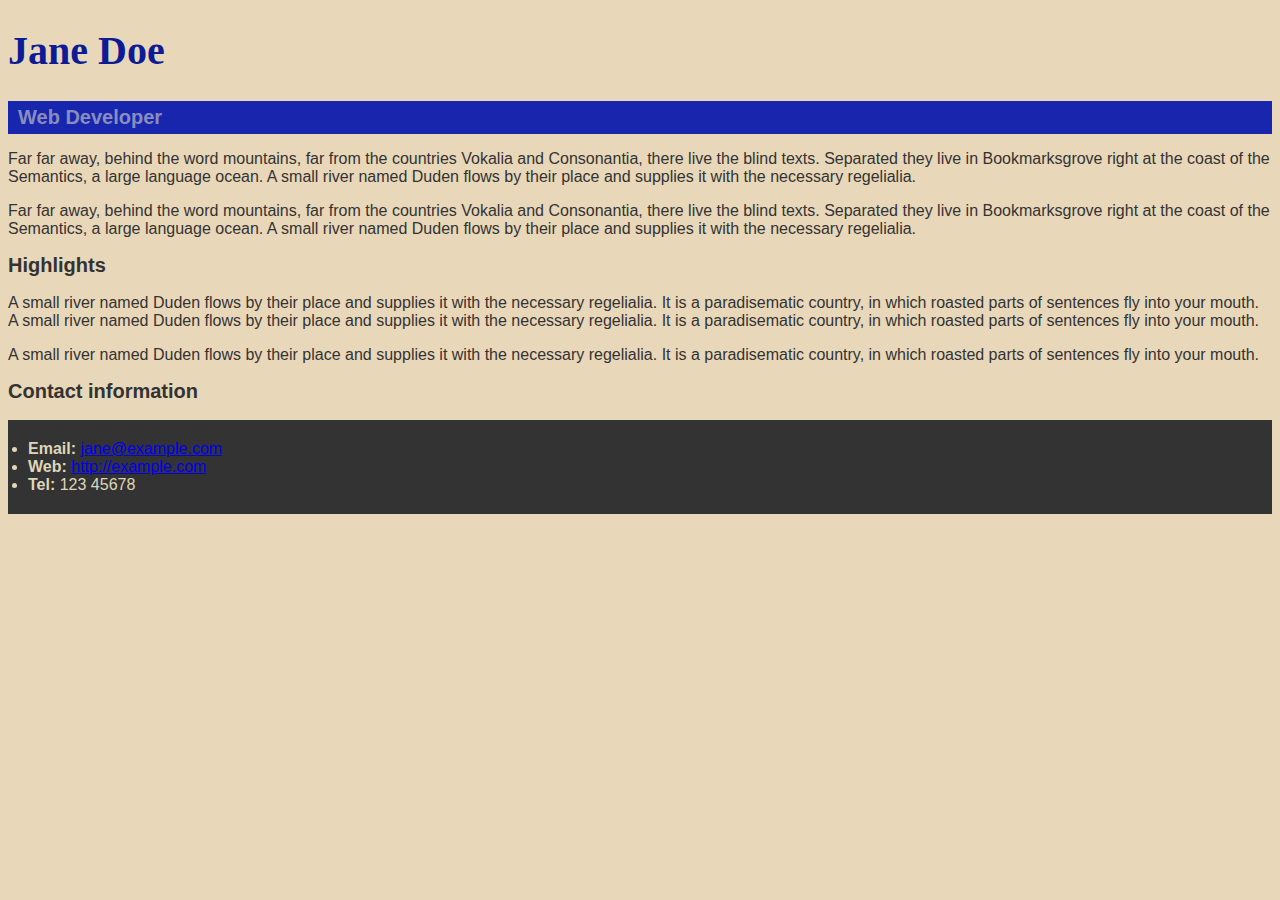
<file: Aula07-Exercicio_de_mesa/index.html>
<!DOCTYPE html>
<html lang="en">

  <head>
    <meta charset="utf-8">
    <title>Jane Doe</title>
    <link rel="stylesheet" href="style.css">
  </head>

  <body>
    <header>
      <h1>Jane Doe</h1>
      <div class="job-title">Web Developer</div>
    </header>

    <main>
      <p>Far far away, behind the word mountains, far from the countries Vokalia and Consonantia, 
        there live the blind texts. Separated they live in Bookmarksgrove right at the coast of 
        the Semantics, a large language ocean. A small river named Duden flows by their place and 
        supplies it with the necessary regelialia.</p>
      <p>Far far away, behind the word mountains, far from the countries Vokalia and Consonantia, 
        there live the blind texts. Separated they live in Bookmarksgrove right at the coast of 
        the Semantics, a large language ocean. A small river named Duden flows by their place and 
        supplies it with the necessary regelialia.</p>

      <h2 id="high">Highlights</h2>

      <p>A small river named Duden flows by their place and supplies it with the necessary regelialia. 
        It is a paradisematic country, in which roasted parts of sentences fly into your mouth. 
        A small river named Duden flows by their place and supplies it with the necessary regelialia. 
        It is a paradisematic country, in which roasted parts of sentences fly into your mouth.</p>
      <p>A small river named Duden flows by their place and supplies it with the necessary regelialia. 
        It is a paradisematic country, in which roasted parts of sentences fly into your mouth.</p>

    </main>

    <footer>
      <h2>Contact information</h2>
      <ul>
        <li><strong>Email:</strong>
          <a href="mailto:jane@example.com">jane@example.com</a>
        </li>
        <li><strong>Web:</strong>
          <a href="http://example.com">http://example.com</a>
        </li>
        <li><strong>Tel:</strong> 123 45678</li>
      </ul>
    </footer>

  </body>

</html>
</file>
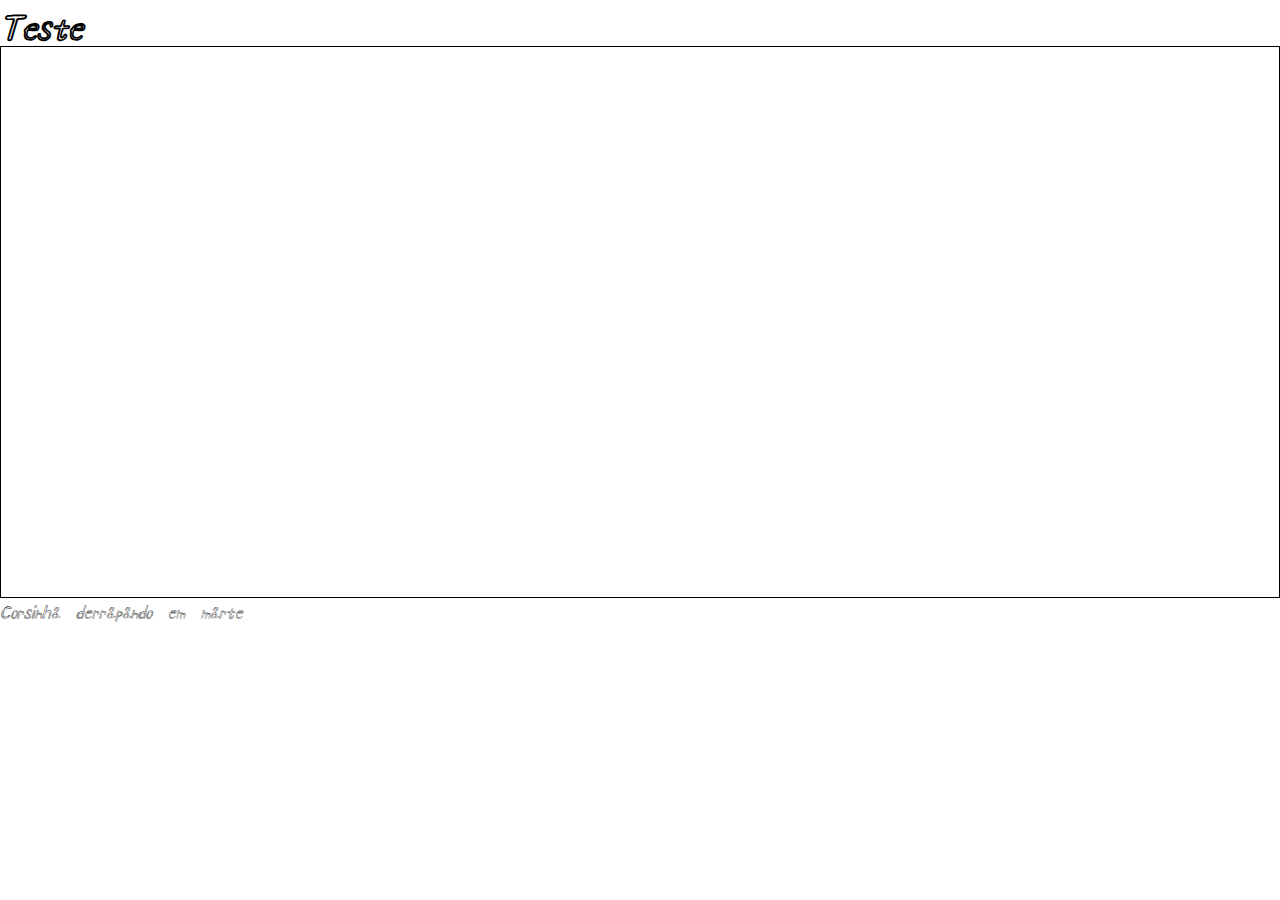
<file: Aula08/index.html>
<!DOCTYPE html>
<html lang="en">
<head>
    <meta charset="UTF-8">
    <meta http-equiv="X-UA-Compatible" content="IE=edge">
    <meta name="viewport" content="width=device-width, initial-scale=1.0">
    <link rel="stylesheet" href="css.css">
    <title>Aula 8</title>
</head>
<body>

    <h1>Teste</h1>
    <div class="background1"></div>
    
    <p>Corsinha derrapando em marte</p>

    
</body>
</html>
</file>
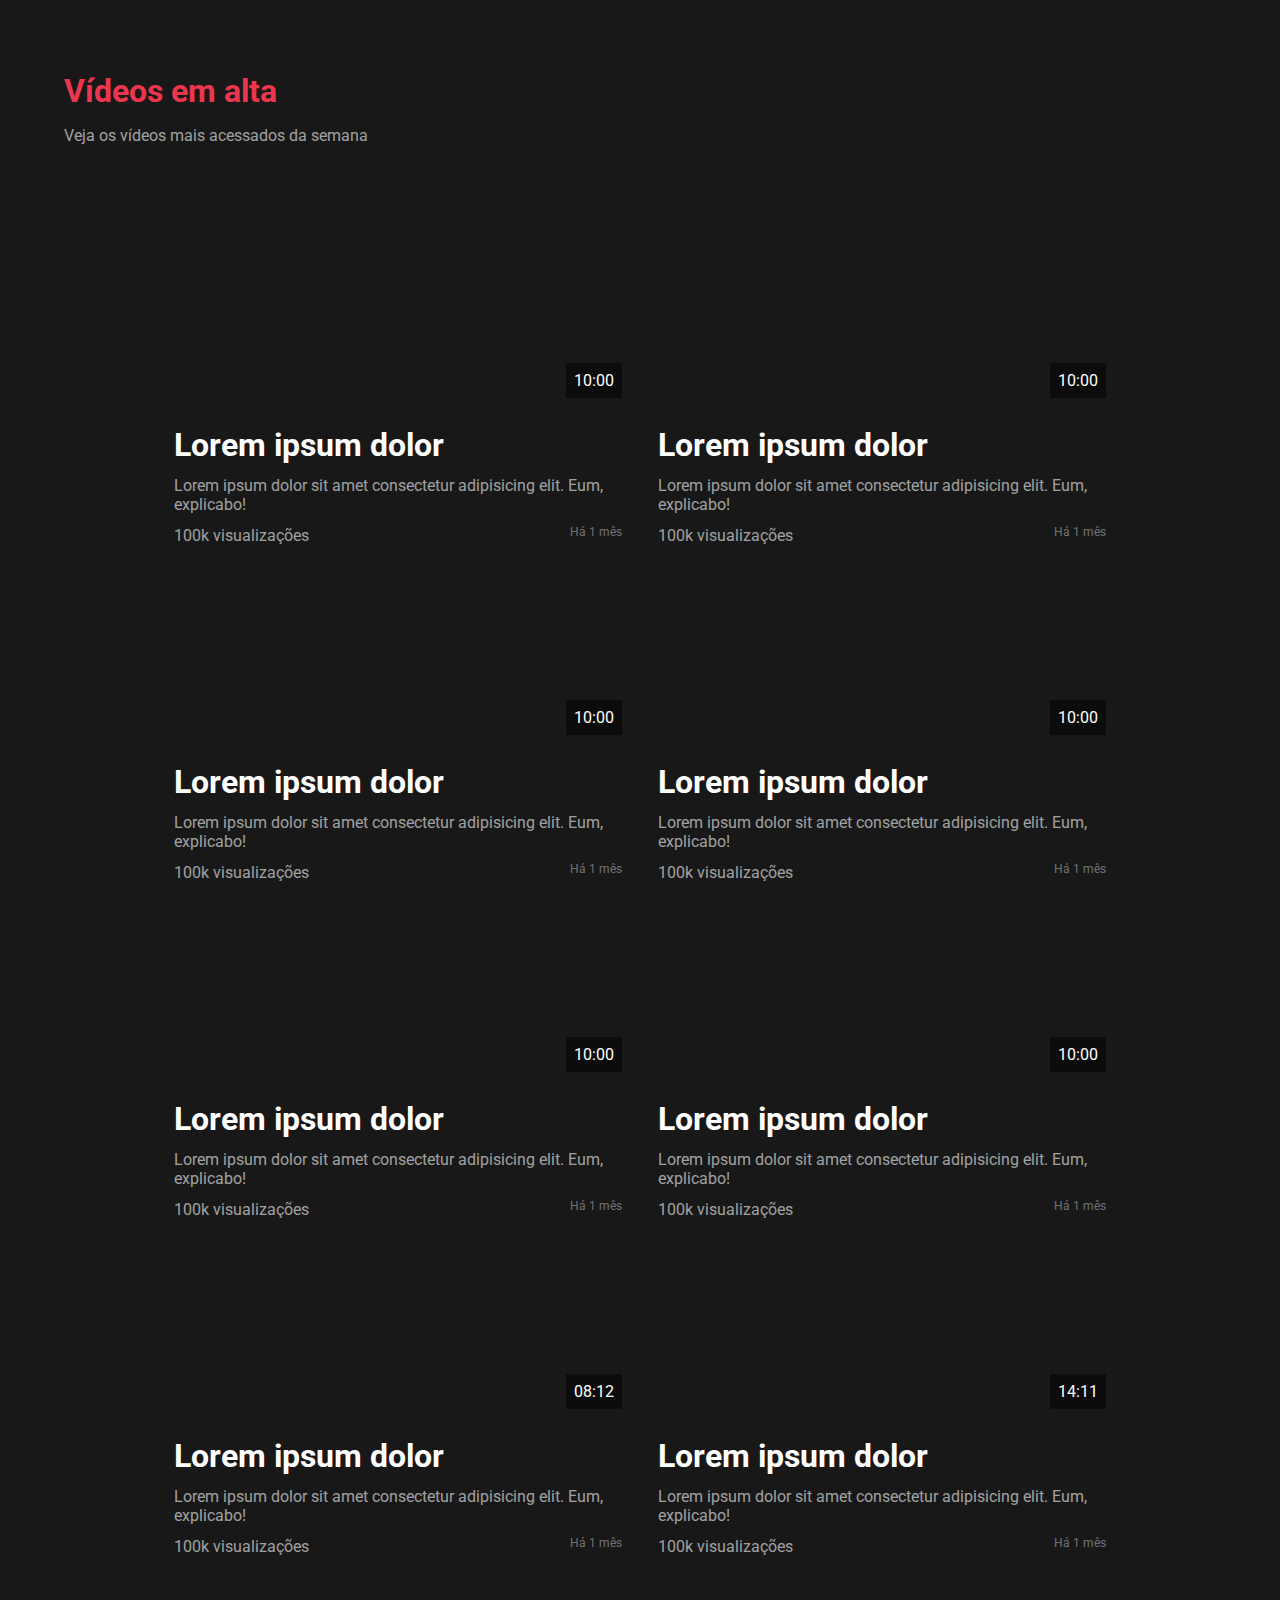
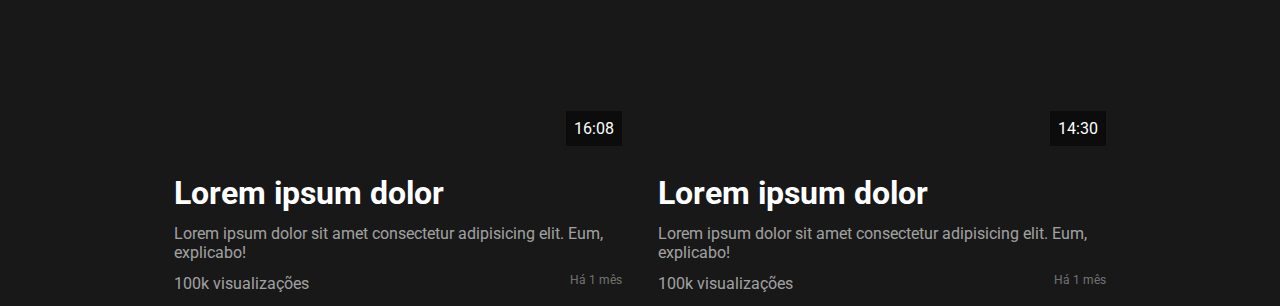
<file: Aula09-Mesadetrabalho/index.html>
<html>

    <head>

        <title>Titulo da Página</title>
        <link rel="stylesheet" href="style.css">
       
    </head>

    <body>

        <h1 class="page-title">Vídeos em alta</h1>
        <p class="page-description">Veja os vídeos mais acessados da semana</p>

        <section class="videos">

            <div class="video1">

                <span class="video-time">10:00</span>

                <h1 class="video-title">Lorem ipsum dolor</h1>

                <p class="video-description">Lorem ipsum dolor sit amet consectetur adipisicing elit. Eum, explicabo!</p>

                <span class="video-views">100k visualizações</span>

                <time class="video-date">Há 1 mês</time>

            </div>

            <div class="video2">

                <span class="video-time">10:00</span>

                <h1 class="video-title">Lorem ipsum dolor</h1>

                <p class="video-description">Lorem ipsum dolor sit amet consectetur adipisicing elit. Eum, explicabo!</p>

                <span class="video-views">100k visualizações</span>

                <time class="video-date">Há 1 mês</time>

            </div>

            <div class="video3">

                <span class="video-time">10:00</span>

                <h1 class="video-title">Lorem ipsum dolor</h1>

                <p class="video-description">Lorem ipsum dolor sit amet consectetur adipisicing elit. Eum, explicabo!</p>

                <span class="video-views">100k visualizações</span>

                <time class="video-date">Há 1 mês</time>

            </div>

            <div class="video4">

                <span class="video-time">10:00</span>

                <h1 class="video-title">Lorem ipsum dolor</h1>

                <p class="video-description">Lorem ipsum dolor sit amet consectetur adipisicing elit. Eum, explicabo!</p>

                <span class="video-views">100k visualizações</span>

                <time class="video-date">Há 1 mês</time>

            </div>

            <div class="video5">

                <span class="video-time">10:00</span>

                <h1 class="video-title">Lorem ipsum dolor</h1>

                <p class="video-description">Lorem ipsum dolor sit amet consectetur adipisicing elit. Eum, explicabo!</p>

                <span class="video-views">100k visualizações</span>

                <time class="video-date">Há 1 mês</time>

            </div>

            <div class="video6">

                <span class="video-time">10:00</span>

                <h1 class="video-title">Lorem ipsum dolor</h1>

                <p class="video-description">Lorem ipsum dolor sit amet consectetur adipisicing elit. Eum, explicabo!</p>

                <span class="video-views">100k visualizações</span>

                <time class="video-date">Há 1 mês</time>

            </div>

            <div class="video7">

                <span class="video-time">08:12</span>

                <h1 class="video-title">Lorem ipsum dolor</h1>

                <p class="video-description">Lorem ipsum dolor sit amet consectetur adipisicing elit. Eum, explicabo!</p>

                <span class="video-views">100k visualizações</span>

                <time class="video-date">Há 1 mês</time>

            </div>

            <div class="video8">

                <span class="video-time">14:11</span>

                <h1 class="video-title">Lorem ipsum dolor</h1>

                <p class="video-description">Lorem ipsum dolor sit amet consectetur adipisicing elit. Eum, explicabo!</p>

                <span class="video-views">100k visualizações</span>

                <time class="video-date">Há 1 mês</time>

            </div>

            <div class="video9">

                <span class="video-time">16:08</span>

                <h1 class="video-title">Lorem ipsum dolor</h1>

                <p class="video-description">Lorem ipsum dolor sit amet consectetur adipisicing elit. Eum, explicabo!</p>

                <span class="video-views">100k visualizações</span>

                <time class="video-date">Há 1 mês</time>

            </div>

            <div class="video10">

                <span class="video-time">14:30</span>

                <h1 class="video-title">Lorem ipsum dolor</h1>

                <p class="video-description">Lorem ipsum dolor sit amet consectetur adipisicing elit. Eum, explicabo!</p>

                <span class="video-views">100k visualizações</span>

                <time class="video-date">Há 1 mês</time>

            </div>

        </section>

    </body>

</html>
</file>
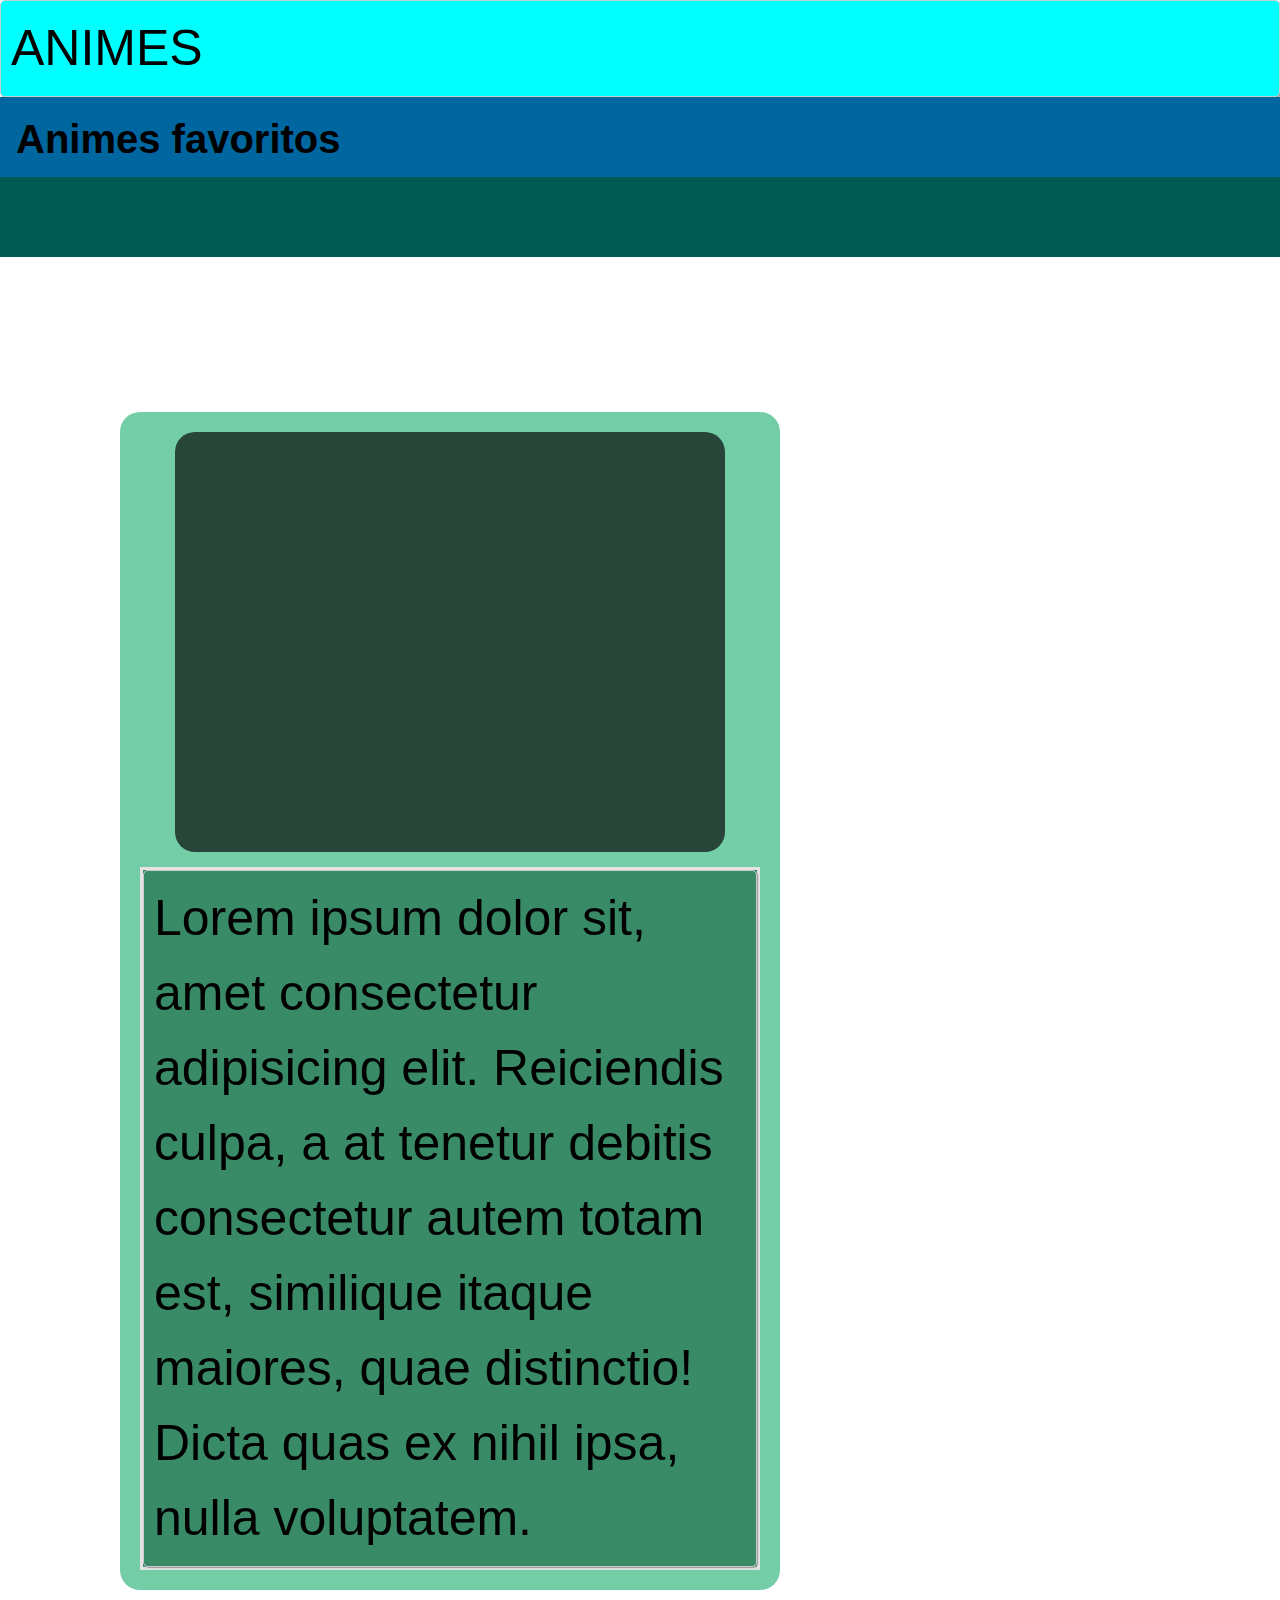
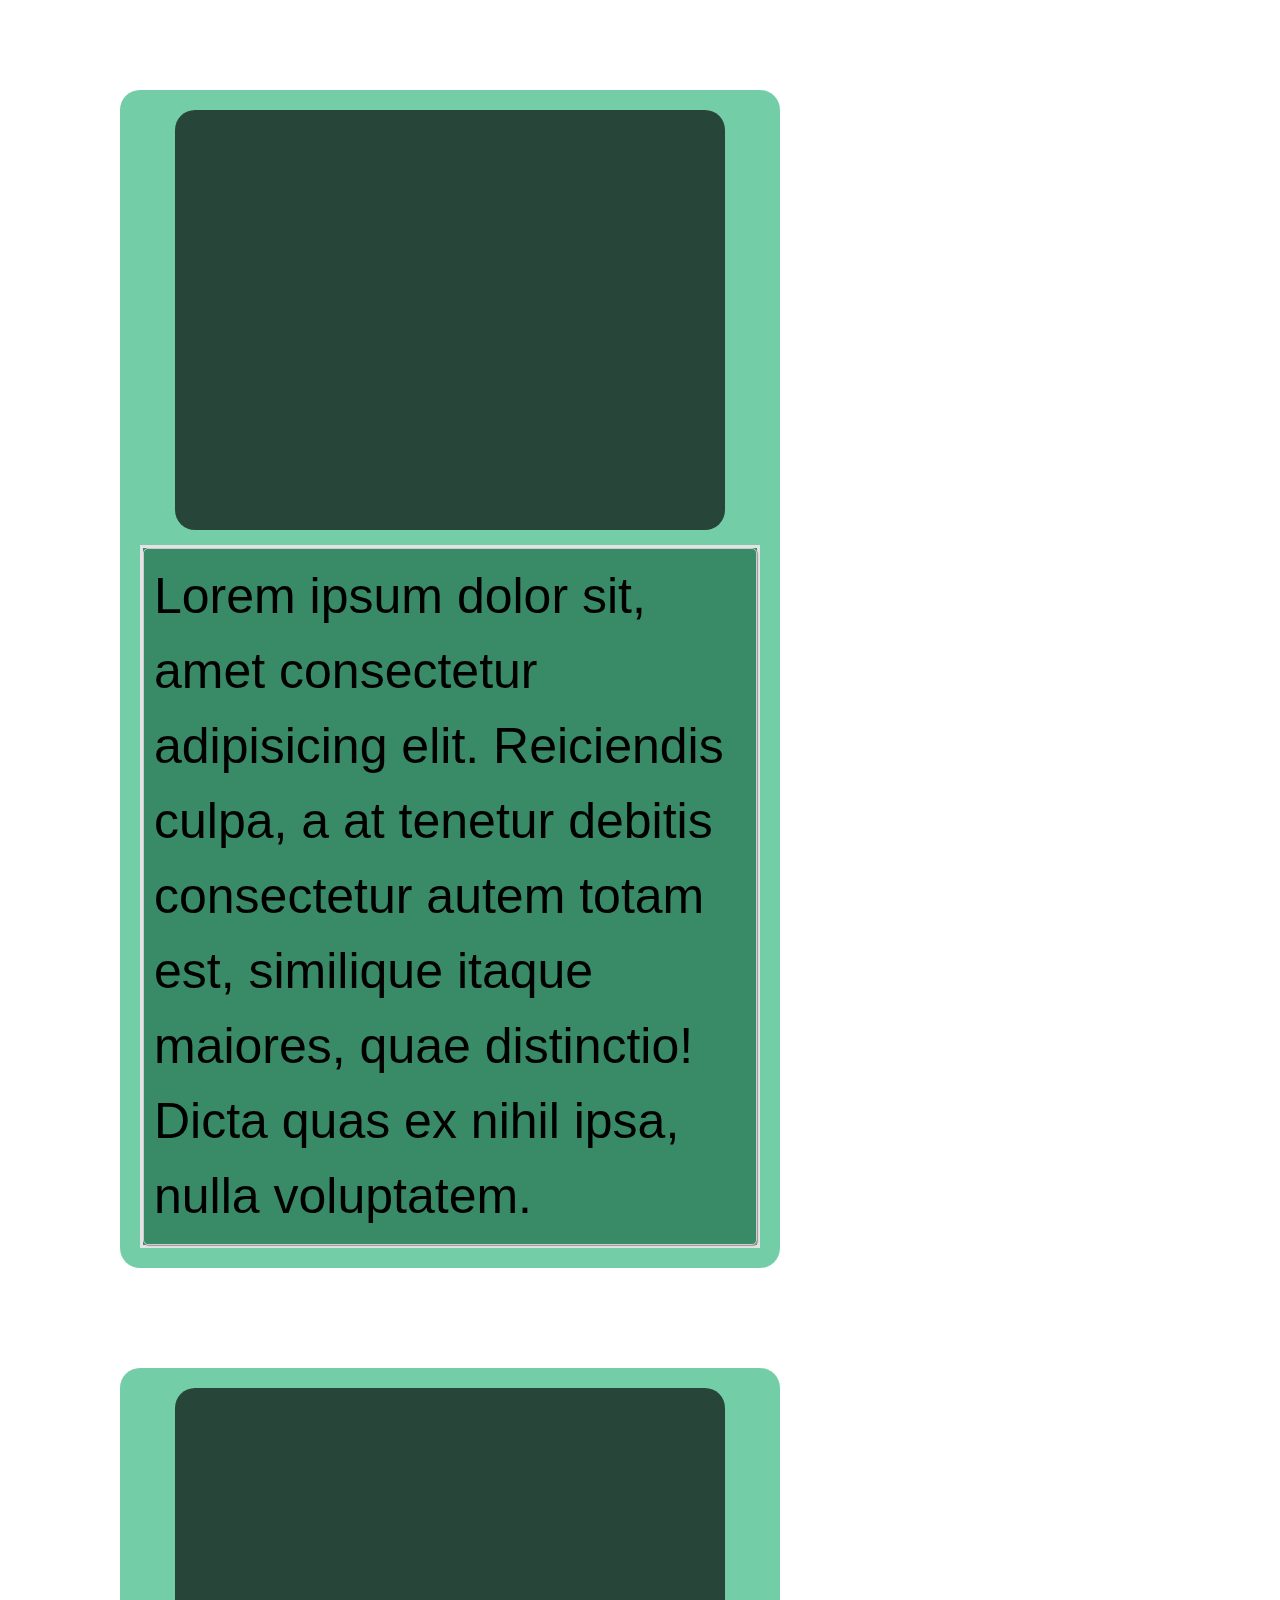
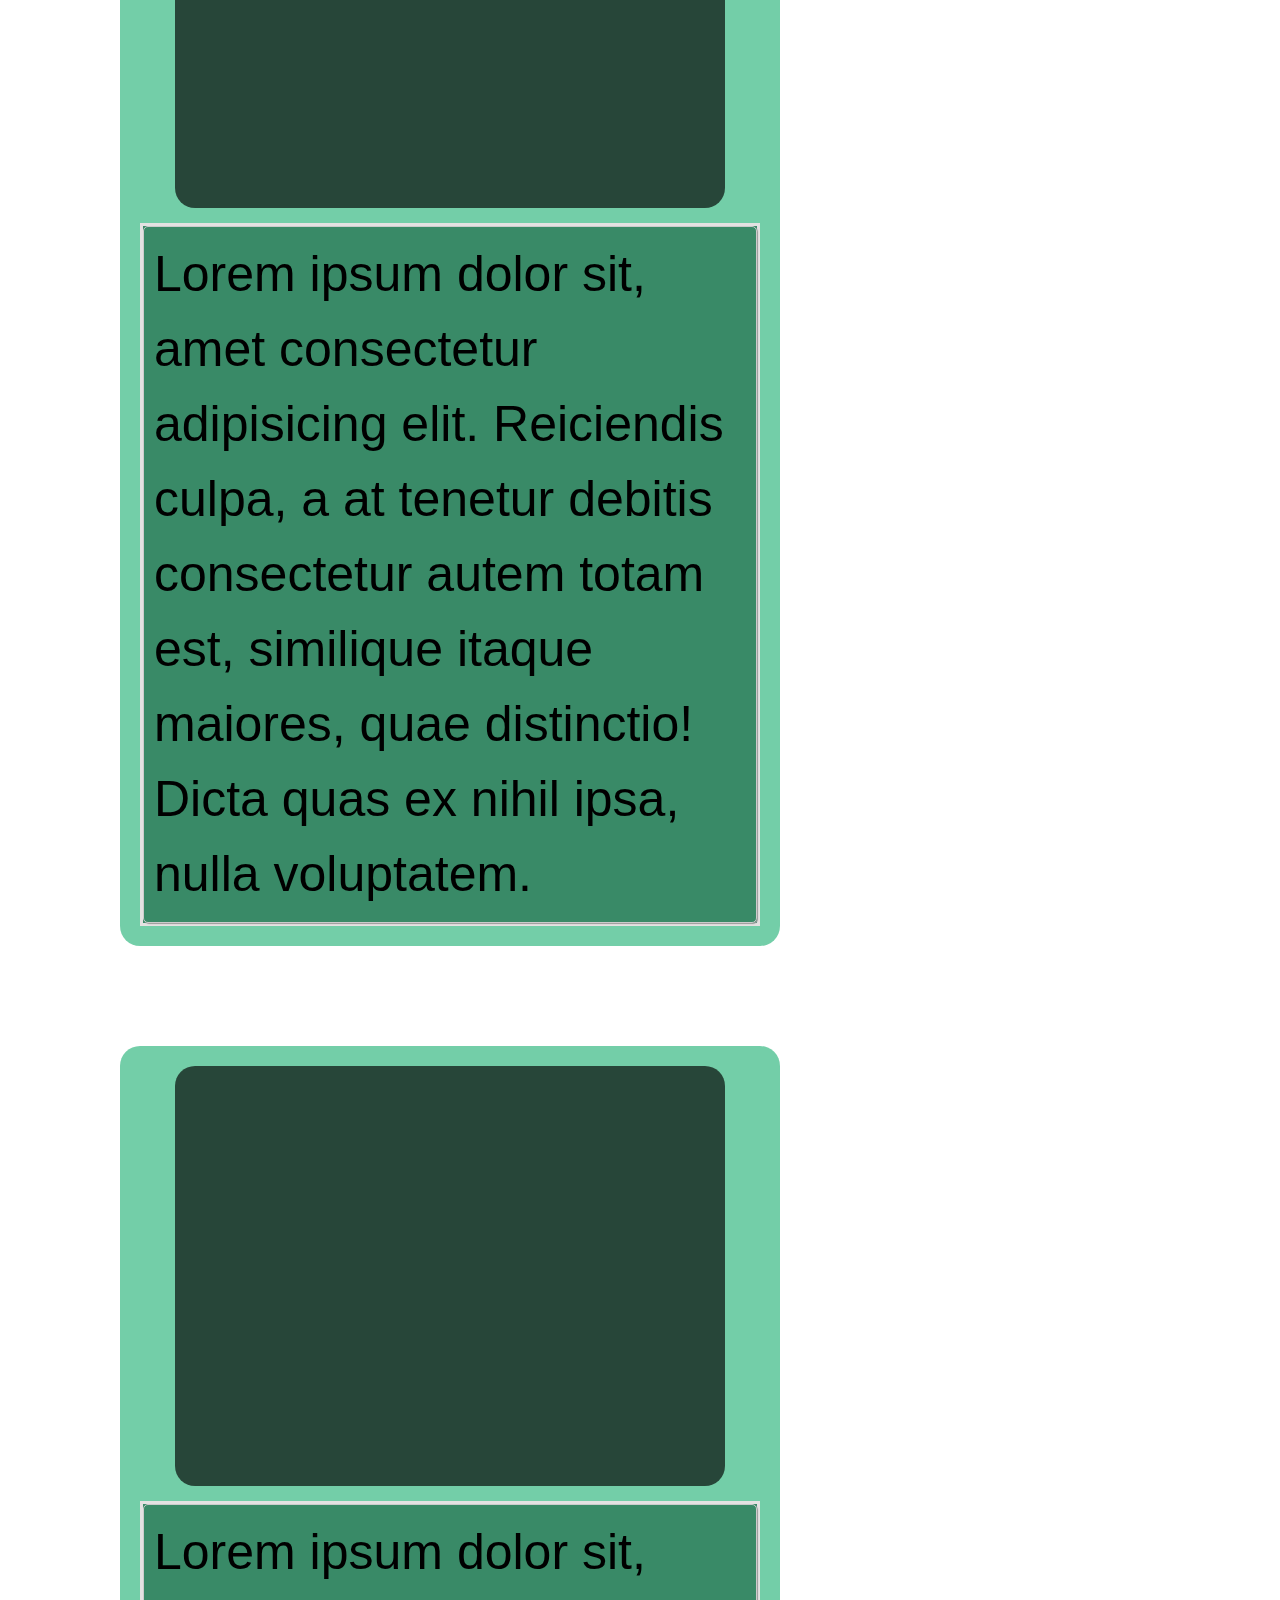
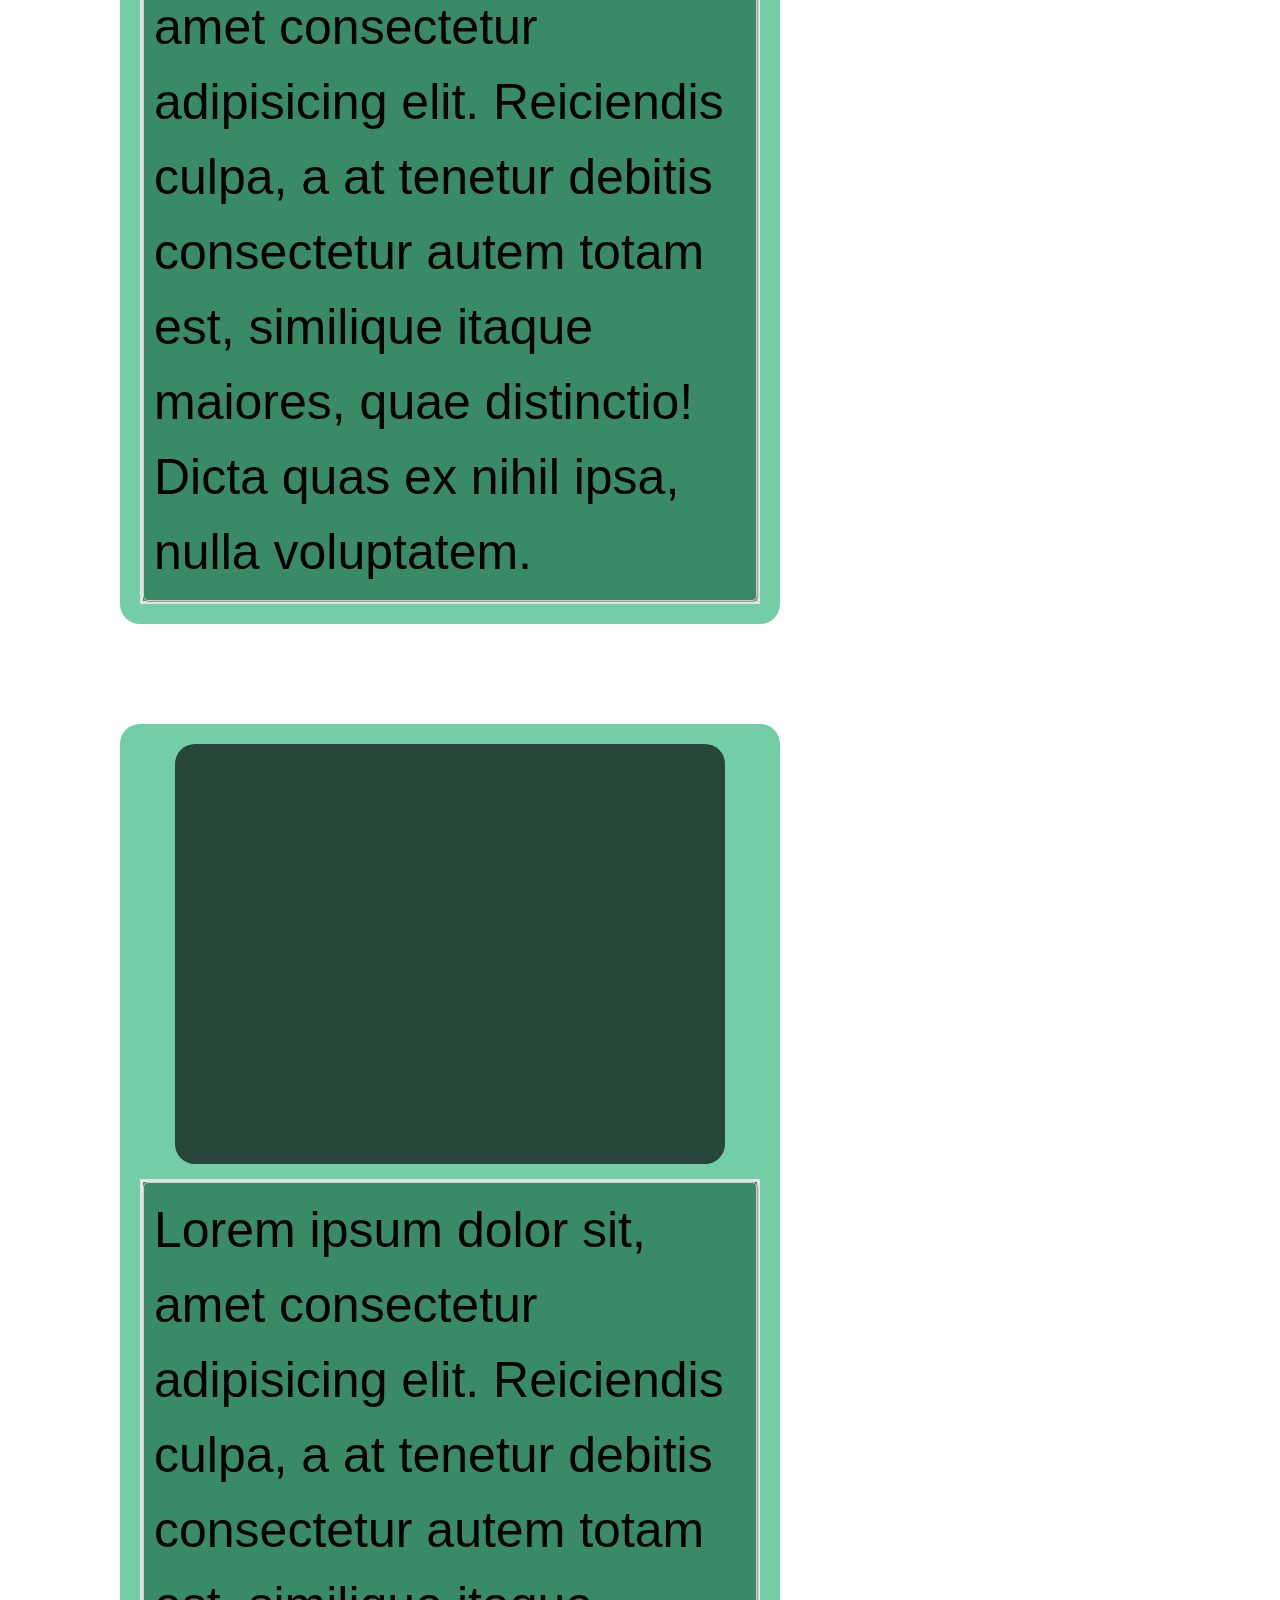
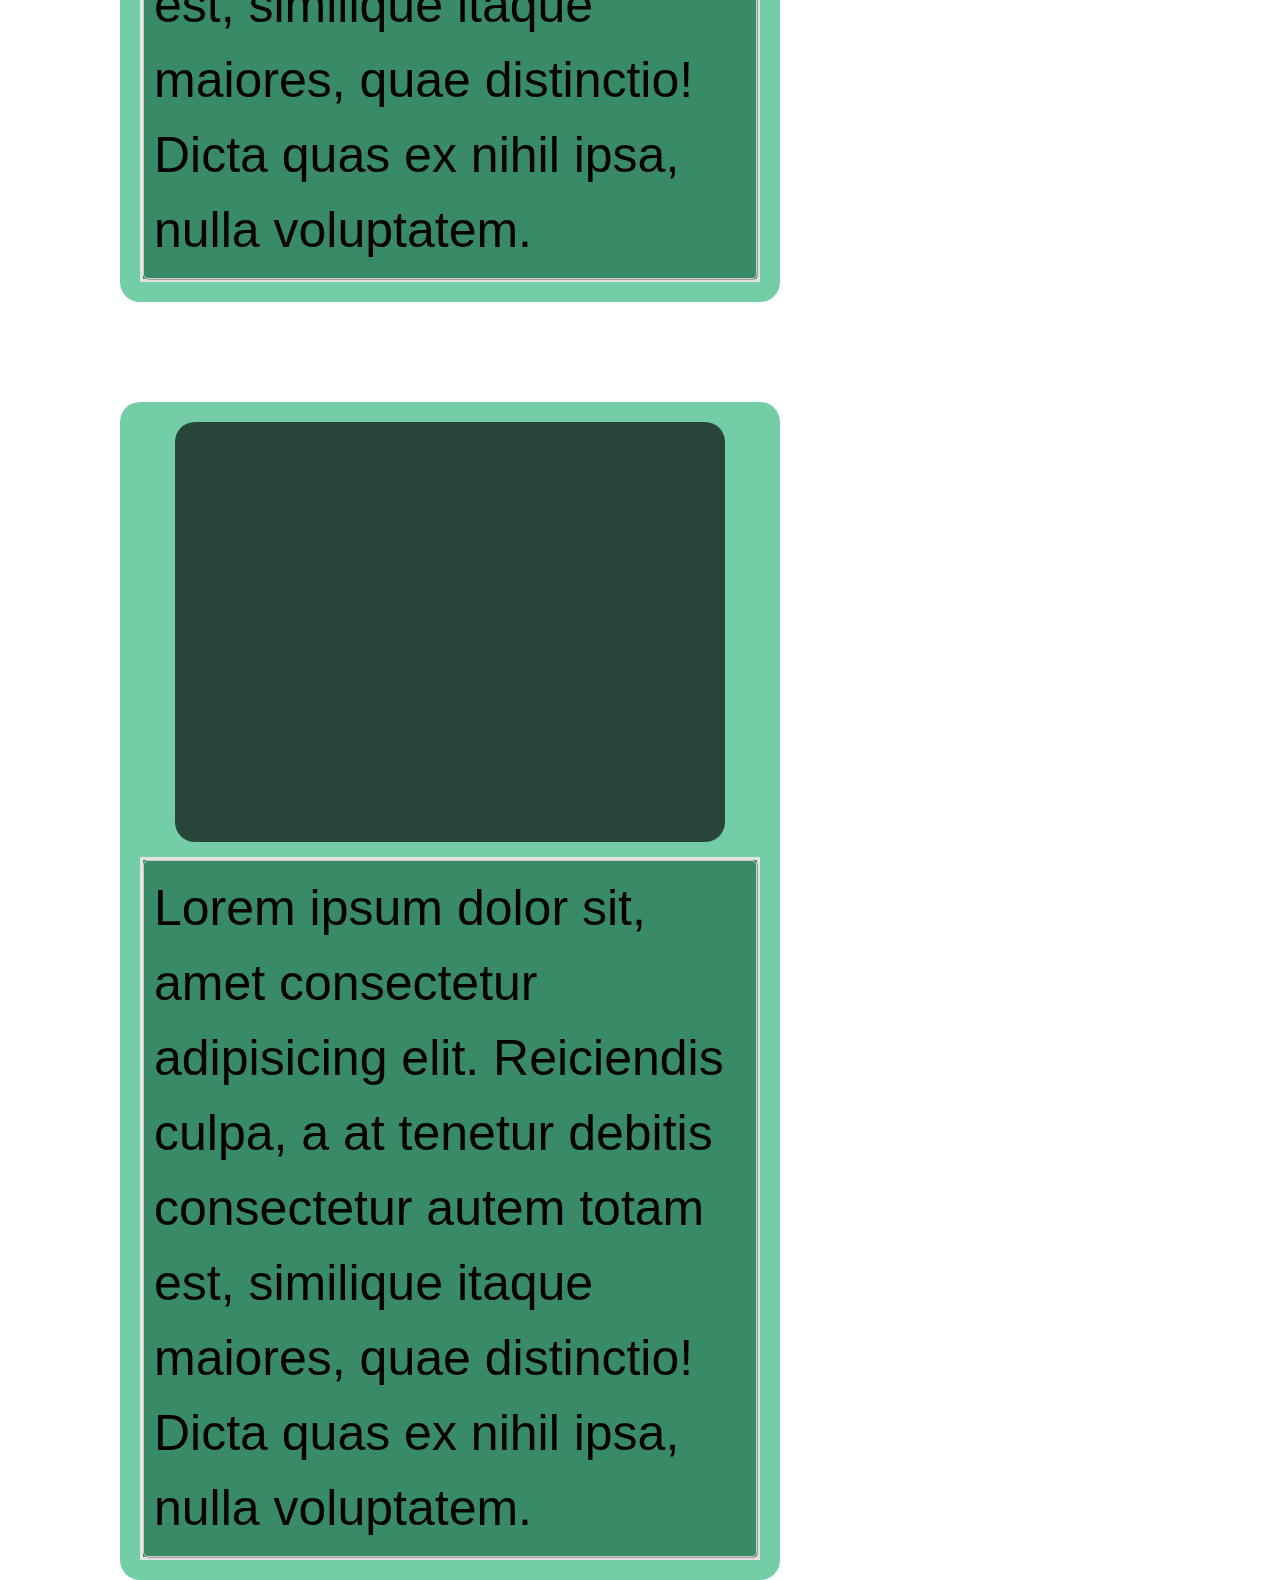
<file: Aula11/index.html>
<!DOCTYPE html>
<html lang="en">
<head>
    <meta charset="UTF-8">
    <meta http-equiv="X-UA-Compatible" content="IE=edge">
    <meta name="viewport" content="width=device-width, initial-scale=1.0">
    <link rel="stylesheet" href="style.css">
    <title>Atividade aula 11</title>
</head>

<body>

    <p class="tag">ANIMES</p>

    <header class="cabecalho">
        <h1 class="titulopagina">Animes favoritos</h1>
    </header>

    <main class="principal">

        <section class="secao">

            <div class="card">
                <div class="imagens1"></div>
                <div class="caixatexto">
                    <p class="textos">Lorem ipsum dolor sit, amet consectetur adipisicing elit. Reiciendis culpa, a at tenetur debitis consectetur autem totam est, similique itaque maiores, quae distinctio! Dicta quas ex nihil ipsa, nulla voluptatem.</p>
                </div>    
                </div>

            <div class="card">
                <div class="imagens2"></div>
                <div class="caixatexto">
                   <p class="textos">Lorem ipsum dolor sit, amet consectetur adipisicing elit. Reiciendis culpa, a at tenetur debitis consectetur autem totam est, similique itaque maiores, quae distinctio! Dicta quas ex nihil ipsa, nulla voluptatem.</p>
                </div>    
                </div>

            <div class="card">
                <div class="imagens3"></div>
                <div class="caixatexto">
                   <p class="textos">Lorem ipsum dolor sit, amet consectetur adipisicing elit. Reiciendis culpa, a at tenetur debitis consectetur autem totam est, similique itaque maiores, quae distinctio! Dicta quas ex nihil ipsa, nulla voluptatem.</p>
                </div>    
                </div>

            <div class="card">
                <div class="imagens4"></div>
                <div class="caixatexto">
                   <p class="textos">Lorem ipsum dolor sit, amet consectetur adipisicing elit. Reiciendis culpa, a at tenetur debitis consectetur autem totam est, similique itaque maiores, quae distinctio! Dicta quas ex nihil ipsa, nulla voluptatem.</p>
                </div>    
                </div>
            </div>

            <div class="card">
                <div class="imagens5"></div>
                <div class="caixatexto">
                   <p class="textos">Lorem ipsum dolor sit, amet consectetur adipisicing elit. Reiciendis culpa, a at tenetur debitis consectetur autem totam est, similique itaque maiores, quae distinctio! Dicta quas ex nihil ipsa, nulla voluptatem.</p>
                </div>    
                </div>

                <div class="card">
                    <div class="imagens6"></div>
                    <div class="caixatexto">
                       <p class="textos">Lorem ipsum dolor sit, amet consectetur adipisicing elit. Reiciendis culpa, a at tenetur debitis consectetur autem totam est, similique itaque maiores, quae distinctio! Dicta quas ex nihil ipsa, nulla voluptatem.</p>
                </div>    
                </div>

        </section>

    </main>

</body>


</html>
</file>
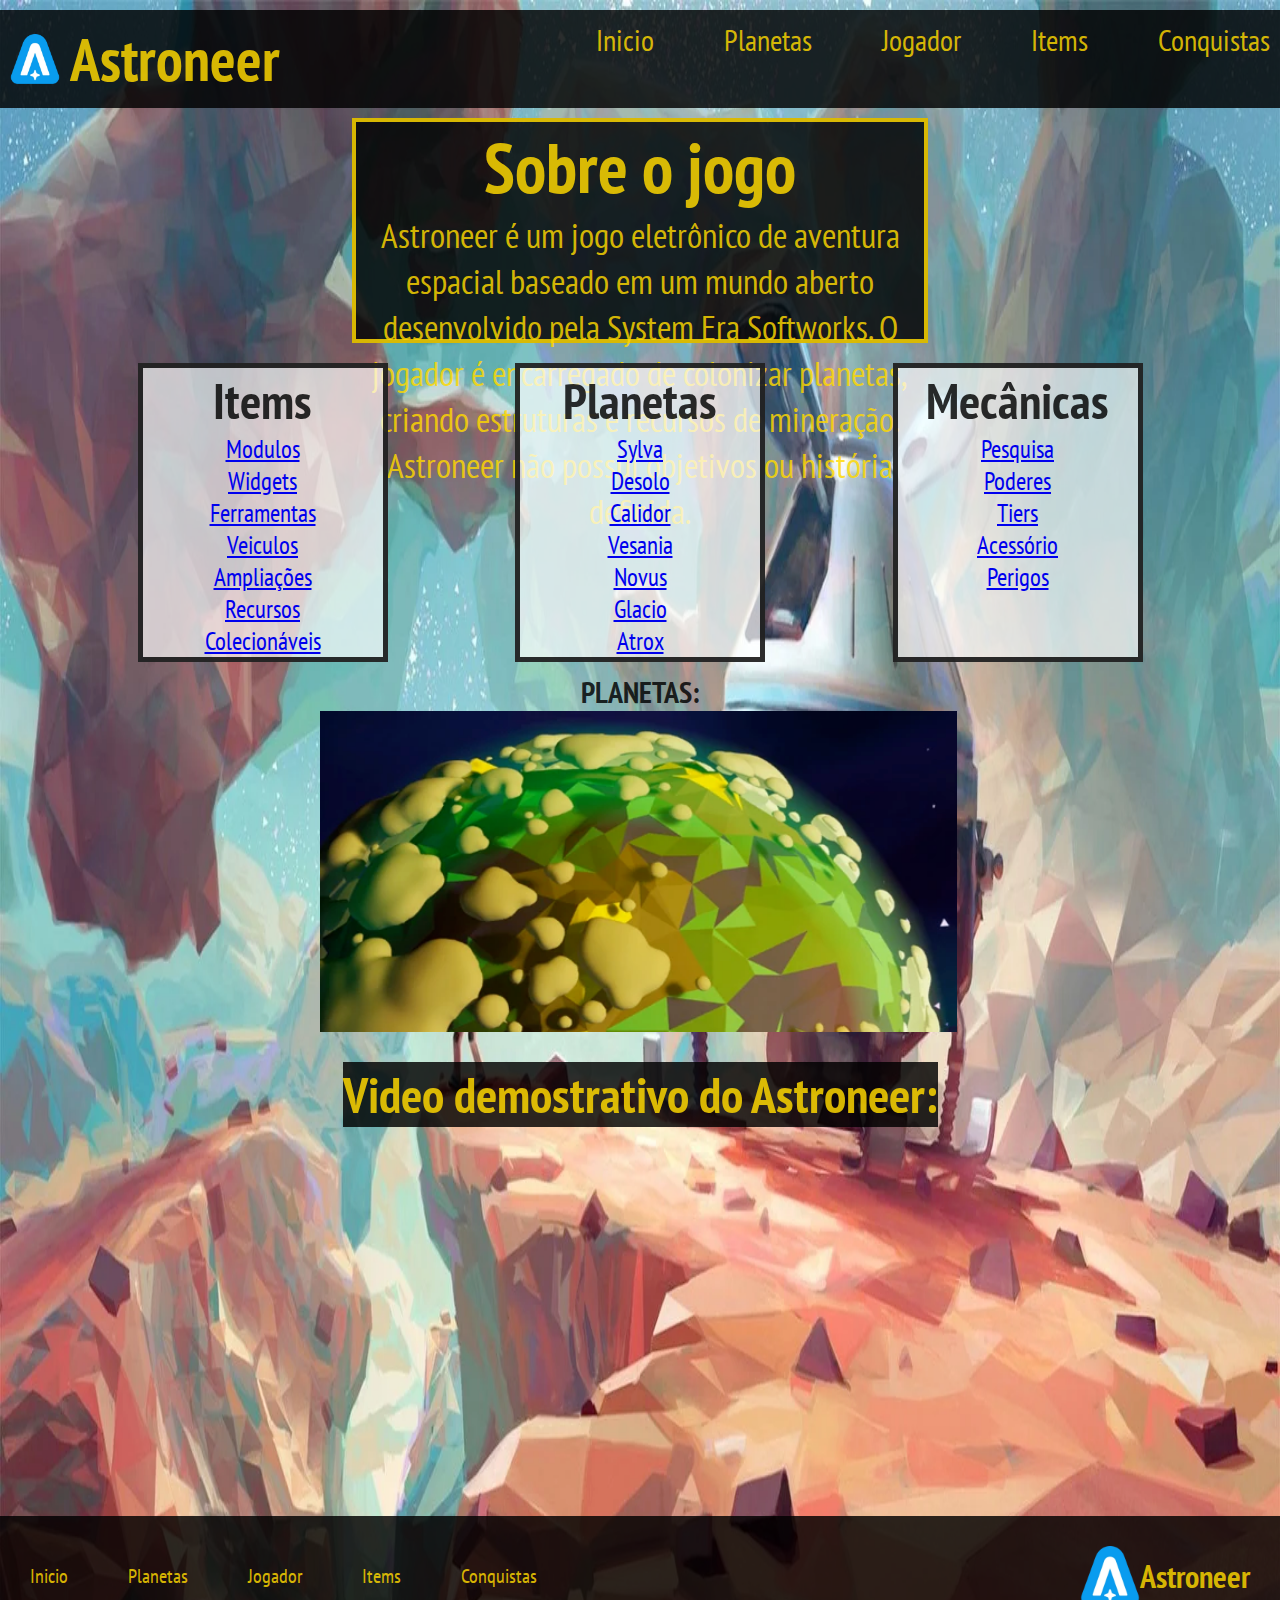
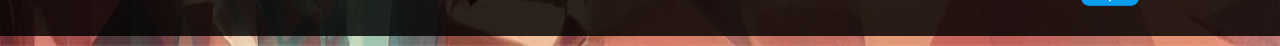
<file: Checkpoint/index.html>
<!DOCTYPE html>
<html lang="en">
<head>
    <meta charset="UTF-8">
    <meta http-equiv="X-UA-Compatible" content="IE=edge">
    <meta name="viewport" content="width=device-width, initial-scale=1.0">
    <link rel="stylesheet" href="style.css">
    <title>Checkpoint</title>
</head>
<body>

        <header>
    
            <nav class="barra-nav">

                <div class="icone-titulo">
                    <img src="img/Icon_Astroneer.png" alt="icone">
                    <h1>Astroneer</h1>
                </div>
                
              

                <div class="itens-nav">
                    <a href="index.html">Inicio</a>
                    <a href="https://astroneer.fandom.com/wiki/Planets">Planetas</a>
                    <a href="https://astroneer.fandom.com/wiki/Player">Jogador</a>
                    <a href="https://astroneer.fandom.com/wiki/Items">Items</a>
                    <a href="https://astroneer.fandom.com/wiki/Achievements">Conquistas</a>
                </div>
    
            </nav>
     
        </header>

        <Section class="corpo">

            <div class="Sobre">
                <h1>Sobre o jogo</h1>

                <p>Astroneer é um jogo eletrônico de aventura espacial baseado 
                    em um mundo aberto desenvolvido pela System Era Softworks. 
                    O jogador é encarregado de colonizar planetas, criando 
                    estruturas e recursos de mineração. Astroneer não possui 
                    objetivos ou história definida.</p>

            </div>
        </Section>

        <section class="text-box">
            <div class="box1">
                <h1>Items</h1>
                <ol><a href="https://astroneer.fandom.com/wiki/Modules">Modulos</a></ol>
                <ol><a href="https://astroneer.fandom.com/wiki/Widgets">Widgets</a></ol>
                <ol><a href="https://astroneer.fandom.com/wiki/Tools">Ferramentas</a></ol>
                <ol><a href="https://astroneer.fandom.com/wiki/Vehicles">Veiculos</a></ol>
                <ol><a href="https://astroneer.fandom.com/wiki/Augments">Ampliações</a></ol>
                <ol><a href="https://astroneer.fandom.com/wiki/Resources">Recursos</a></ol>
                <ol><a href="https://astroneer.fandom.com/wiki/Collectibles">Colecionáveis</a></ol>
            </div>

            <div class="box2">
                <h1>Planetas</h1>
                <ol><a href="https://astroneer.fandom.com/wiki/Sylva">Sylva</a></ol>
                <ol><a href="https://astroneer.fandom.com/wiki/Sylva">Desolo</a> </ol>
                <ol><a href="https://astroneer.fandom.com/wiki/Calidor">Calidor</a> </ol>
                <ol><a href="https://astroneer.fandom.com/wiki/Vesania">Vesania</a> </ol>
                <ol><a href="https://astroneer.fandom.com/wiki/Novus">Novus</a> </ol>
                <ol><a href="https://astroneer.fandom.com/wiki/Glacio">Glacio</a> </ol>
                <ol><a href="https://astroneer.fandom.com/wiki/Atrox">Atrox</a> </ol>
            </div>

            <div class="box3">
                <h1>Mecânicas</h1>
                <ol><a href="https://astroneer.fandom.com/wiki/Research_(Mechanic)">Pesquisa</a></ol>
                <ol><a href="https://astroneer.fandom.com/wiki/Power">Poderes</a> </ol>
                <ol><a href="https://astroneer.fandom.com/wiki/Tiers">Tiers</a> </ol>
                <ol><a href="https://astroneer.fandom.com/wiki/Attachment_Slot">Acessório</a></ol>
                <ol><a href="https://astroneer.fandom.com/wiki/Hazards">Perigos</a> </ol>
            </div>
        </section>

        <section class="galeria">
            <h1 class="titulo-planetas">PLANETAS:</h1>
            <div class="planetas">
                <img src="img/Atrox.png" alt="Atrox">
                <img src="img/Calidor.png" alt="Calidor">
                <img src="img/Desolo.png" alt="Desolo">
                <img src="img/Atrox.png" alt="Atrox">
            </div>
        </section>

        <section class="video">

            <h1 class="desc-video">Video demostrativo do Astroneer:</h1> 
            <br>

            <h1><iframe width="390" height="320" 
            src="https://www.youtube.com/embed/0KXQZG7riEs" 
            title="YouTube video player" frameborder="0" 
            allow="accelerometer; autoplay; clipboard-write; encrypted-media; gyroscope; picture-in-picture" 
            allowfullscreen></iframe></h1>
        </section>

        

        <footer>

            <section class="footer-style">
                <div class="itens-footer">
                    <a href="index.html">Inicio</a>
                    <a href="https://astroneer.fandom.com/wiki/Planets">Planetas</a>
                    <a href="https://astroneer.fandom.com/wiki/Player">Jogador</a>
                    <a href="https://astroneer.fandom.com/wiki/Items">Items</a>
                    <a href="https://astroneer.fandom.com/wiki/Achievements">Conquistas</a>
                </div>
    
                <div class="icone-footer">
                    <img src="img/Icon_Astroneer.png" alt="icone">
                    <h1>Astroneer</h1>
                </div>
    
                
            </section>
    
        </footer>
    

    
</body>
</html>
</file>
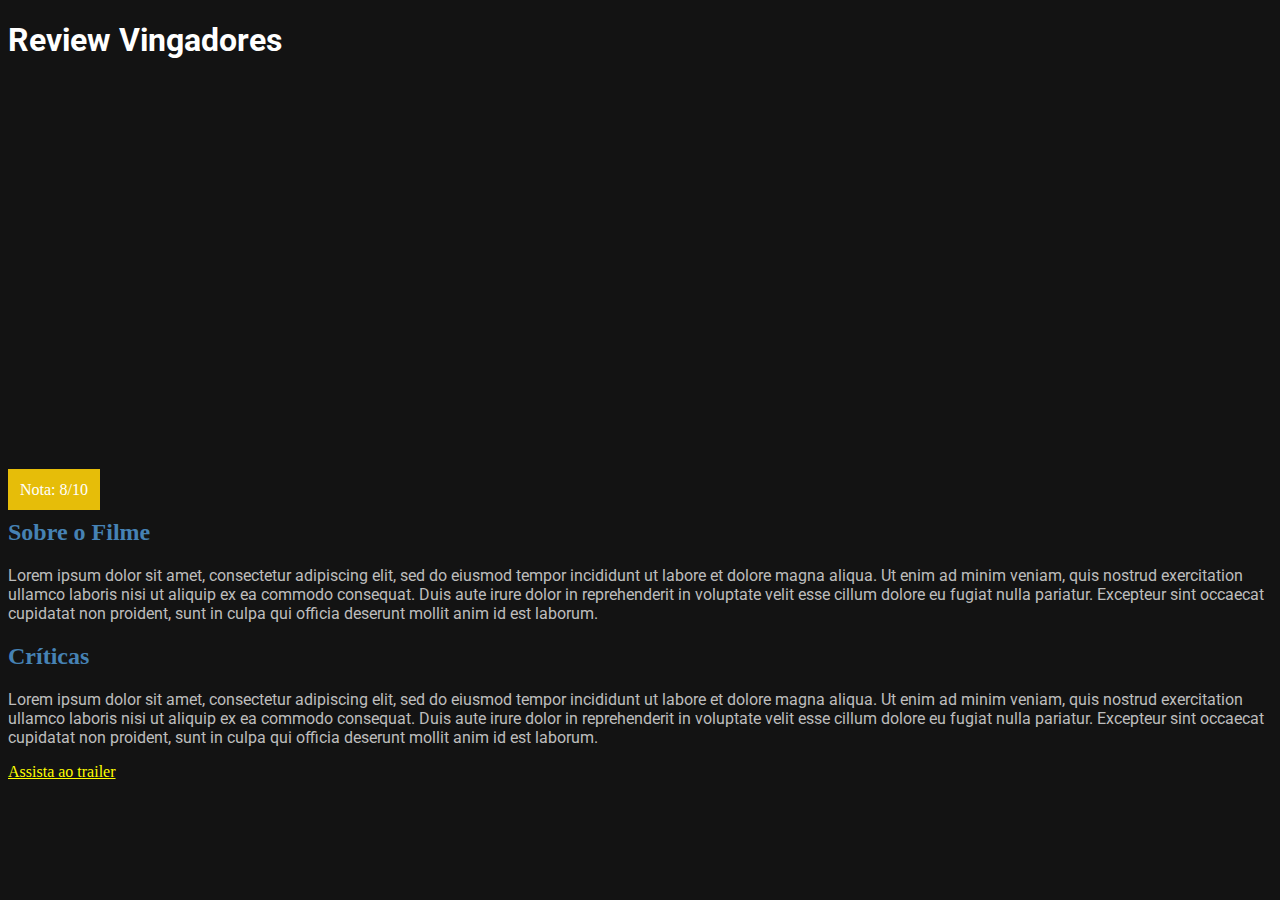
<file: Aula08/Mesa_trabalho/index.html>
<!DOCTYPE html>
<html lang="en">
<head>
    <meta charset="UTF-8">
    <meta http-equiv="X-UA-Compatible" content="IE=edge">
    <meta name="viewport" content="width=device-width, initial-scale=1.0">
    <link rel="stylesheet" href="style.css">
    <title>Review</title>
</head>
<body>

    <h1>Review Vingadores</h1>

    <div class="media-picture"></div>
   
    <span class="review-score">Nota: 8/10</span>

    <h2>Sobre o Filme</h2>

    <p>
        Lorem ipsum dolor sit amet, consectetur adipiscing elit, sed do eiusmod tempor incididunt ut labore et dolore magna
        aliqua. Ut enim ad minim veniam, quis nostrud exercitation ullamco laboris nisi ut aliquip ex ea commodo consequat.
        Duis aute irure dolor in reprehenderit in voluptate velit esse cillum dolore eu fugiat nulla pariatur. Excepteur
        sint occaecat cupidatat non proident, sunt in culpa qui officia deserunt mollit anim id est laborum.
    </p>

    <h2>Críticas</h2>

    <p>
        Lorem ipsum dolor sit amet, consectetur adipiscing elit, sed do eiusmod tempor incididunt ut labore et dolore magna
        aliqua. Ut enim ad minim veniam, quis nostrud exercitation ullamco laboris nisi ut aliquip ex ea commodo consequat.
        Duis aute irure dolor in reprehenderit in voluptate velit esse cillum dolore eu fugiat nulla pariatur. Excepteur
        sint occaecat cupidatat non proident, sunt in culpa qui officia deserunt mollit anim id est laborum.
    </p>

    <a href="http://">Assista ao trailer</a>

</body>
</html>
</file>
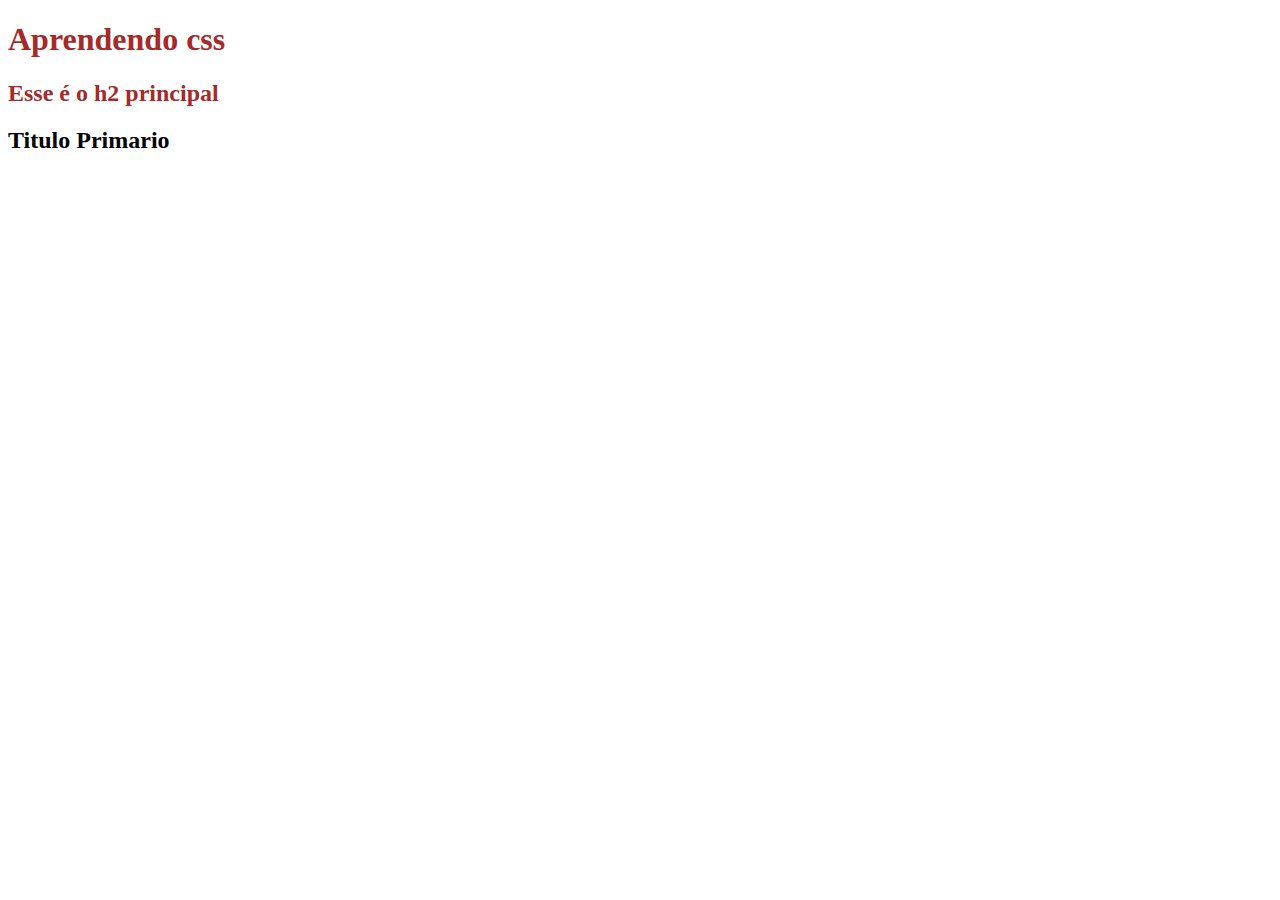
<file: Aula3/inde.html>
<!DOCTYPE html>
<html lang="en">
<head>
    <meta charset="UTF-8">
    <meta http-equiv="X-UA-Compatible" content="IE=edge">
    <meta name="viewport" content="width=device-width, initial-scale=1.0">
    <link rel="stylesheet" href="style.css">
    <title>Aula 07</title>


</head>
<body>
    
<h1 class="TituloPrimario Titulo Principal">Aprendendo css</h1>

<h2 id="h2 principal" class="TituloPrimario">Esse é o h2 principal</h2>
<div></div>

<h2>Titulo Primario</h2>

</body>
</html>
</file>
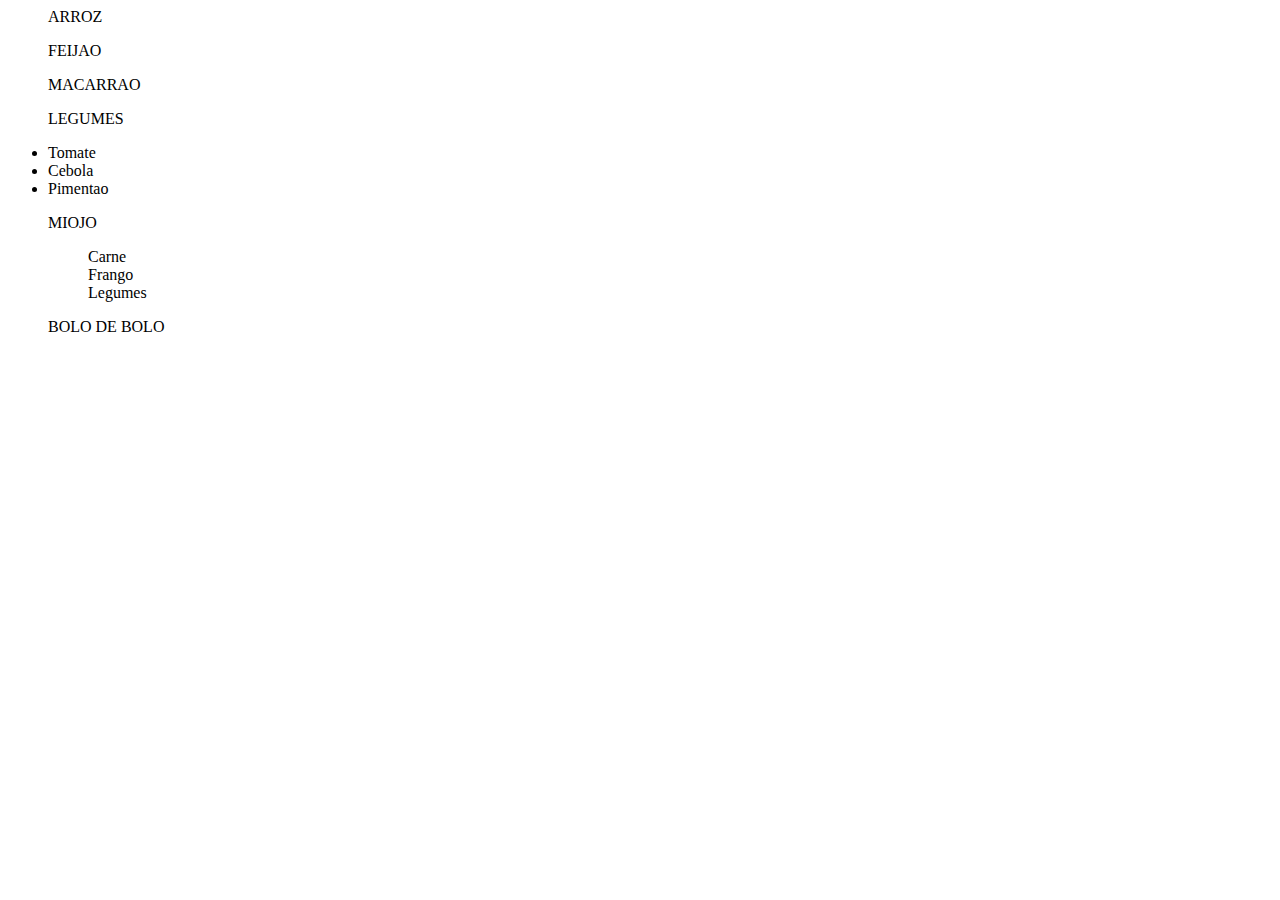
<file: Aula 02- CTD/Aula04/Receita/Listadecompras.html>
<html>
    <ul>
        <p>ARROZ</p>
        <p>FEIJAO</p>
        <p>MACARRAO</p>
        <p>LEGUMES</p>
    
        <li>Tomate</li>
        <li>Cebola</li>
        <li>Pimentao</li>
    </ul>
    <ul>
        <p>MIOJO</p>
        <ol>Carne</ol>
        <ol>Frango</ol>
        <ol>Legumes</ol>
        <p>BOLO DE BOLO</p>
    </ul>

</html>
</file>
<file: Aula07-Exercicio_de_mesa/style.css>
body{
    background-color: rgb(233, 215, 185);
    color: rgb(51,51,51);
    font-family: Arial, Helvetica, sans-serif;
}

h1{
    color: #0d1b97;
    font-family: Georgia, 'Times New Roman', Times, serif;
    font-size: 40px;
}

h2{
    font-size: 20px;
}

.job-title{
    background-color: #1726ad;
    color: #898dbe;
    font-size: 20px;
    font-weight: bold;
    padding: 5px 10px 5px 10px;
}

.high{
    color: rgb(13,27,151);
}

ul{
    background-color: #333333;
    color: rgb(223, 215, 185); 
    padding: 20px;
}
</file>
<file: Aula08/css.css>
@import url('https://fonts.googleapis.com/css2?family=Shizuru&display=swap');

* {
    padding: 0;
    margin: 0;
}

body{
    font-family: 'Shizuru', sans-serif;
    font-weight: 200;
    font-size: 50;
    font-style: italic;
}

.background1{
    background-image: url('https://pbs.twimg.com/media/EH1bAB7WoAkTBz_.png');
    border: solid 1px black;
    height: 550px; 
        background-size: contain;
        background-position: center;
        background-repeat: no-repeat;
        background-attachment: fixed;
}


.altura{
    height: 800px;
}
</file>
<file: Aula09-Mesadetrabalho/style.css>
@import url('https://fonts.googleapis.com/css2?family=Roboto:wght@500&display=swap');

            body {

                background-color: #181818;
                font-family: 'Roboto', sans-serif;
                margin: 72px 0;

            }

            .page-title {

                color: rgb(236, 54, 78);
                padding-left: 64px;
                margin-bottom: 6px;

            }

            .page-description {

                padding-left: 64px;
                color: rgba(255, 255, 255, 0.6);
            }

            .videos {

                width: 100%;
                display: flex;
                flex-wrap: wrap;
                justify-content: center;
                margin: 0 auto;
                gap: 12px;

            }

            .video1 {
            background-image: url('https://picsum.photos/800/500?random=1');
            background-repeat: no-repeat;
            background-position: left left;
            width: 35%;
            height: 20%;
            margin-top: 60px;
            margin-bottom: 60px;
            padding: 32px 12px;
            transition: .5s ease-in-out;
            cursor: pointer;

            }

            .video2 {
            background-image: url('https://picsum.photos/800/500?random=2');
            background-repeat: no-repeat;
            background-position: left left;
            width: 35%;
            height: 20%;
            margin-top: 60px;
            margin-bottom: 60px;
            padding: 32px 12px;
            transition: .5s ease-in-out;
            cursor: pointer;

            }

            .video3 {
            background-image: url('https://picsum.photos/800/500?random=3');
            background-repeat: no-repeat;
            background-position: left left;
            width: 35%;
            height: 20%;
            margin-top: 60px;
            margin-bottom: 60px;
            padding: 32px 12px;
            transition: .5s ease-in-out;
            cursor: pointer;

            }

            .video4 {
            background-image: url('https://picsum.photos/800/500?random=4');
            background-repeat: no-repeat;
            background-position: left left;
            width: 35%;
            height: 20%;
            margin-top: 60px;
            margin-bottom: 60px;
            padding: 32px 12px;
            transition: .5s ease-in-out;
            cursor: pointer;

            }
            
            .video5 {
            background-image: url('https://picsum.photos/800/500?random=5');
            background-repeat: no-repeat;
            background-position: left left;
            width: 35%;
            height: 20%;
            margin-top: 60px;
            margin-bottom: 60px;
            padding: 32px 12px;
            transition: .5s ease-in-out;
            cursor: pointer;

            }

            .video6 {
            background-image: url('https://picsum.photos/800/500?random=6');
            background-repeat: no-repeat;
            background-position: left left;
            width: 35%;
            height: 20%;
            margin-top: 60px;
            margin-bottom: 60px;
            padding: 32px 12px;
            transition: .5s ease-in-out;
            cursor: pointer;

            }

            .video7 {
            background-image: url('https://picsum.photos/800/500?random=7');
            background-repeat: no-repeat;
            background-position: left left;
            width: 35%;
            height: 20%;
            margin-top: 60px;
            margin-bottom: 60px;
            padding: 32px 12px;
            transition: .5s ease-in-out;
            cursor: pointer;
            }

            .video8 {
            background-image: url('https://picsum.photos/800/500?random=8');
            background-repeat: no-repeat;
            background-position: left left;
            width: 35%;
            height: 20%;
            margin-top: 60px;
            margin-bottom: 60px;
            padding: 32px 12px;
            transition: .5s ease-in-out;
            cursor: pointer;

            }

            .video9 {
            background-image: url('https://picsum.photos/800/500?random=9');
            background-repeat: no-repeat;
            background-position: left left;
            width: 35%;
            height: 20%;
            margin-top: 60px;
            margin-bottom: 60px;
            padding: 32px 12px;
            transition: .5s ease-in-out;
            cursor: pointer;

            }

            .video10 {
            background-image: url('https://picsum.photos/800/500?random=10');
            background-repeat: no-repeat;
            background-position: left left;
            width: 35%;
            height: 20%;
            margin-top: 60px;
            margin-bottom: 60px;
            padding: 32px 12px;
            transition: .5s ease-in-out;
            cursor: pointer;

            }

            .video:hover {

                transform: scale(1.02);
                filter: brightness(120%);
            
            }
            
            .thumbnail {
                width: 100%;
            }
            
            .video-time {
            
                color: white;
                background-color: rgba(0, 0, 0, 0.5);
                width: fit-content;
                float: right;
                padding: 8px 8px;
                display: block;
                transform: translateY(110px);
            
            }
            
            .video-title {
            
                margin: 8px 0 12px;
                transform: translateY(165px);
                color: white;
            
            }
            
            .video-description {
            
                color: rgba(255, 255, 255, 0.6);
                margin: 0;
                transform: translateY(165px);
            }
            
            .video-views {
            
                color: rgba(255, 255, 255, 0.6);
                margin-top: 12px;
                display: block;
                transform: translateY(165px);
            }
            
            .video-date {
            
                text-align: right;
                display: block;
                color: rgba(255, 255, 255, 0.4); 
                font-size: 12px;
                transform: translateY(145px)
            }
</file>
<file: Aula11/style.css>
*{
    margin: 0;
    padding: 0;
    box-sizing: border-box;
}

body{
    font-family: 'Roboto', sans-serif;
}

.tag{
    background-color: aqua;
}

.cabecalho h1{
    background-color: #00669F;
    width: 100%;
    height: 80px;
    top: 38px;
    font-size: 40px;
    padding-top: 20px;
    padding-left: 16px;
}

.principal{
    background-color: #005B55;
    width: 100%;
    height: 80px;
    top: 38px;
    font-size: 50px;
    padding-top: 25px;
}

.secao{
    display: flex;
    flex-wrap: wrap;
    flex-direction: row;
    align-items: stretch;
    width: 660px;
    margin: 120px ;
    gap: 10px;
}

.imagens1{
    display: flex;
    flex-direction: column;
    align-items: stretch;
    width: 550px;
    height: 420px;
    padding: 10px;
    margin-bottom: 15px;
    background-color: rgba(0, 0, 0, 0.657);
    border-radius: 20px;
    background-image: url(https://observatoriodocinema.uol.com.br/wp-content/uploads/2019/02/One-Punch-Man.jpg);
    background-size: cover;
    background-repeat: no-repeat;
}

.imagens2{
    display: flex;
    flex-direction: column;
    align-items: stretch;
    width: 550px;
    height: 420px;
    padding: 20px;
    margin-bottom: 15px;
    background-color: rgba(0, 0, 0, 0.657);
    border-radius: 20px;
    background-image: url(https://i.pinimg.com/originals/ab/80/45/ab8045ea2f65ee32415f56c8970527b8.jpg);
    background-size: cover;
    background-repeat: no-repeat;
}

.imagens3{
    display: flex;
    flex-direction: column;
    align-items: stretch;
    width: 550px;
    height: 420px;
    padding: 20px;
    margin-bottom: 15px;
    background-color: rgba(0, 0, 0, 0.657);
    border-radius: 20px;
    background-image: url(https://pa1.narvii.com/6949/062dedca8ea6b79f5fbcdf4a51b72f063ffcbb99r1-3264-3264_hq.gif);
    background-size: cover;
    background-repeat: no-repeat;
}

.imagens4{
    display: flex;
    flex-direction: column;
    align-items: stretch;
    width: 550px;
    height: 420px;
    padding: 20px;
    margin-bottom: 15px;
    background-color: rgba(0, 0, 0, 0.657);
    border-radius: 20px;
    background-image: url(https://nerdhits.com.br/wp-content/uploads/2021/04/mikasa-ackerman-melhor-que-eren-yeager-shingeki-no-kyojin-1200x900.jpg);
    background-size: cover;
    background-repeat: no-repeat;
}

.imagens5{
    display: flex;
    flex-direction: column;
    align-items: stretch;
    width: 550px;
    height: 420px;
    padding: 20px;
    margin-bottom: 15px;
    background-color: rgba(0, 0, 0, 0.657);
    border-radius: 20px;
    background-image: url(https://lh3.googleusercontent.com/-cQu-ZHrNsZI/YCBJUA23qWI/AAAAAAAACYE/BQR1aurqRusC-32gOjI5FfglbEi4gnwiwCLcBGAsYHQ/w6620px-h360/image.png);
    background-size: cover;
    background-repeat: no-repeat;
}

.imagens6{
    display: flex;
    flex-direction: column;
    align-items: stretch;
    width: 550px;
    height: 420px;
    padding: 20px;
    margin-bottom: 15px;
    background-color: rgba(0, 0, 0, 0.657);
    border-radius: 20px;
    background-image: url(https://ovicio.com.br/wp-content/uploads/2020/11/20201129-20200919-sword-art-online.png);
    background-size: cover;
    background-repeat: no-repeat;
    }

.card {
    margin-top: 90px;
    display: flex;
    flex-direction: column;
    align-items: center;
    padding: 20px;
    background-color: rgba(46, 182, 125, 0.671);
    border-radius: 20px;
}

.card .caixatexto{
    width: auto;
    height: auto;
    border: solid 3px rgb(228, 226, 226);
    background-color: rgba(28, 104, 72, 0.671);
}

p{
    padding: 10px;
    line-height: 1.5;
    border-radius: 5px;
    border: 1px solid #ccc;
    box-shadow: 1px 1px 1px #999;
    font-size: 50px;
}
</file>
<file: Checkpoint/style.css>
@import url('https://fonts.googleapis.com/css2?family=Open+Sans:wght@300;600;700&family=Roboto&display=swap');


@import url('https://fonts.googleapis.com/css2?family=PT+Sans+Narrow&display=swap');

* {
    padding: 0;
    margin: 0;
    box-sizing: border-box;
    font-family: 'PT Sans Narrow', monospace;
}

body {
    background-image: url(img/backgroungd.png);
    background-repeat: contain;
    background-size: 100% 100%;
}

/* ------------------HEADER---------------------------- */
.barra-nav {
    display: flex;
    flex-wrap: wrap;
    justify-content: space-between;
    background-color: rgba(0, 0, 0, 0.822);
    color: rgba(255, 217, 0, 0.836);
    font-size: 30px;
    margin: 10px auto;

}

.barra-nav a {
    text-decoration: none;
    color: rgba(255, 217, 0, 0.836);
    
}

.barra-nav * {
    margin: 5px;
}

.barra-nav img {
    width: 50px;
    height: 50px;
}

.itens-nav {
    display: flex;
    flex-direction: row;
    gap: 60px;
}

.icone-titulo {
    display: flex;
    align-items: center;
}

/* ------------------BODY---------------------------- */

.Sobre{
    background-color: rgba(0, 0, 0, 0.822);
    color: rgba(255, 217, 0, 0.836);
    border: 4px solid;
    font-size: 35px;
    text-align: center;
    margin: 10px auto;
    height: 25vh;
    width: 45vw;
}

.titulo-planetas{
font-size: 30px;
color: rgba(0, 0, 0, 0.822);  
text-align: center;
}

.galeria{
    width: 640px;
    height: 360px;
    overflow: hidden;
    margin: 0% auto;
}

.galeria .planetas{
    width: 500%;
    animation-name: animacao;
    animation-duration: 20s;
    animation-iteration-count: infinite;
    
}

.galeria .planetas img{
    width: 19.9%;
}

@keyframes animacao{
    0% {margin-left: 0%;}
    10% {margin-left: 0%;}
    15% {margin-left: -100%;}
    30% {margin-left: -100%;}
    35% {margin-left: -200%;}
    50% {margin-left: -200%;}
    55% {margin-left: -300%;}
    70% {margin-left: -300%;}
    75% {margin-left: -400%;}
    100% {margin-left: -400%;}
}

.text-box{
    display: flex;
    flex-direction: row;
    text-align: center;
    justify-content: center;
    justify-content: space-evenly;
    padding: 10px 10px 10px 10px;

}

.box1{
    background-color: rgba(255, 255, 255, 0.685);
    border: 5px solid;
    color: rgba(0, 0, 0, 0.822);
    font-size: 25px;
    width: 250px;
    height: auto;
}

.box2{
    background-color: rgba(255, 255, 255, 0.685);
    border: 5px solid;
    color: rgba(0, 0, 0, 0.822);
    font-size: 25px;
    width: 250px;
    height: auto;
}

.box3{
    background-color: rgba(255, 255, 255, 0.685);
    border: 5px solid;
    color: rgba(0, 0, 0, 0.822);
    font-size: 25px;
    width: 250px;
    height: auto;
}

.video{
    display: flex;
    padding: 30px;
    justify-content: center;
    align-items: center;    
    flex-direction: column;
}

.desc-video{
    background-color: rgba(0, 0, 0, 0.822);
    font-size: 50px;
    color: rgba(255, 217, 0, 0.836);
    text-align: center;
}

/* ------------------FOOTER---------------------------- */
footer{
    align-items: flex-end;
    margin: 10px auto;
}

.footer-style {
    background-color: rgba(0, 0, 0, 0.822);
    color: rgba(255, 217, 0, 0.836);
    display: flex;
    flex-wrap: wrap;
    justify-content: space-between;
    padding: 30px;
    margin: 0px auto 0px auto;
    align-content: flex-end;
    align-items: center;
}

.icone-footer {
    display: flex;
    align-items: center;
}

.icone-footer img {
    height: 60px;
    width: 60px;
    
}

.itens-footer {
    display: flex;
    flex-direction: row;
    gap: 60px;
}

.itens-footer a {
    text-decoration: none;
    color: rgba(255, 217, 0, 0.836);
    font-size: 20px;
}

/* ------------------------- MEDIA 412/ ------------------------------- */
@media (max-width: 414px){

    .barra-nav {
        display: flex;
        background-color: rgba(0, 0, 0, 0.822);
        color: rgba(255, 217, 0, 0.836);
        width: 414px;
        height: 100%;
        font-size: 20px;
        margin: auto;
    }
    
    .barra-nav a {
        text-decoration: none;
        color: rgba(255, 217, 0, 0.836);
 
    }
    
    .barra-nav * {
        margin: 5px;
    }
    
    .barra-nav img {
        width: 50px;
        height: 50px;
    }
    
    .itens-nav {
        display: flex;
        flex-direction: row;
        gap: 20px;
        flex-wrap: wrap;
    }
    
    .icone-titulo {
        display: flex;
        align-items: center;
    }

/* ---------------------------------------------- */

    .Sobre{
        background-color: rgba(0, 0, 0, 0.822);
        color: rgba(255, 217, 0, 0.836);
        border: 4px solid;
        font-size: 35px;
        text-align: center;
        margin: 10px auto;
        height: auto;
        width: auto;
    }


    .titulo-planetas{
        font-size: 30px;
        color: rgba(0, 0, 0, 0.822);  
        text-align: center;
        background-color: aliceblue;
        width: auto;
        padding: auto auto 10px;
        }
        
        .galeria{
            width: 410px;
            height: 390px;
            overflow: hidden;
            margin: 0% auto;
        }
        
        .galeria .planetas{
            width: 500%;
            animation-name: animacao;
            animation-duration: 20s;
            animation-iteration-count: infinite;
            
        }
        
        .galeria .planetas img{
            width: 19.9%;
        }
        
        @keyframes animacao{
            0% {margin-left: 0%;}
            20% {margin-left: 0%;}
            25% {margin-left: -100%;}
            45% {margin-left: -100%;}
            50% {margin-left: -200%;}
            70% {margin-left: -200%;}
            75% {margin-left: -300%;}
            95% {margin-left: -300%;}
            100% {margin-left: -400%;}
        }
        
        .text-box{
            display: flex;
            flex-direction: row;
            text-align: center;
            justify-content: center;
            justify-content: space-evenly;
            padding: 10px 20px 10px 20px;
        
        }
        /* ---------------------------------------------- */    
        .box1{
            background-color: rgba(255, 255, 255, 0.685);
            border: 5px solid;
            color: rgba(0, 0, 0, 0.822);
            font-size: 15px;
            width: 250px;
            height: auto;
        }
        
        .box2{
            background-color: rgba(255, 255, 255, 0.685);
            border: 5px solid;
            color: rgba(0, 0, 0, 0.822);
            font-size: 15px;
            width: 250px;
            height: auto;
        }
        
        .box3{
            background-color: rgba(255, 255, 255, 0.685);
            border: 5px solid;
            color: rgba(0, 0, 0, 0.822);
            font-size: 15px;
            width: 250px;
            height: auto;
        }
        /* ---------------------------------------------- */
          
        .desc-video{
            background-color: rgba(0, 0, 0, 0.822);
            font-size: 30px;
            color: rgba(255, 217, 0, 0.836);
            text-align: center;
            margin-top: 150px;
            
        }
        .video{
            display: flex;
            padding: 30px;
            justify-content: center;
            align-items: center;    
            flex-direction: column;
            width: 410px;
            height: 390px;
            margin-bottom: 150px;
        }
        /* ---------------------------------------------- */

        .footer-style {
            display: flex;
            background-color: rgba(0, 0, 0, 0.822);
            color: rgba(255, 217, 0, 0.836);
            width: 414px;
            height: 100%;
            font-size: 20px;
            margin: auto;

        }
        
        .icone-footer {
            display: flex;
            align-items: center;
        }
        
        .icone-footer img {
            height: 60px;
            width: 60px;
            
        }
        
        .itens-footer {
            display: flex;
            flex-direction: row;
            gap: 20px;
            flex-wrap: wrap;
            margin: auto auto 10px auto;
        }
        
        .itens-footer a {
            display: flex;
            align-items: center;
            color: rgba(255, 217, 0, 0.836);
            font-size: 20px; 
        }
        
}
</file>
<file: Aula08/Mesa_trabalho/style.css>
@import url('https://fonts.googleapis.com/css2?family=Roboto:wght@500&display=swap');

body {
    background-color: #131313;    
}

h1{
    color: white;
    font-family: Roboto;
}

.media-picture{
    background-image: url('https://ddragon.leagueoflegends.com/cdn/img/champion/splash/Poppy_0.jpg');
    height: 400px;
    background-size: cover;
    background-position: center;
}

.review-score {
    padding: 12px;
    color: white;
    background-color: #e6bd09;
}

h2{
    color: steelblue;
}

p{
    color: #bdbdbd;
    font-family: Roboto;
}

a{
    color: yellow;
}
</file>
<file: Aula3/style.css>
h1{
    color:red;
}

.TituloPrincipal{
    text-align: center;
}

.TituloPrimario{
    color: brown;
}
</file>
